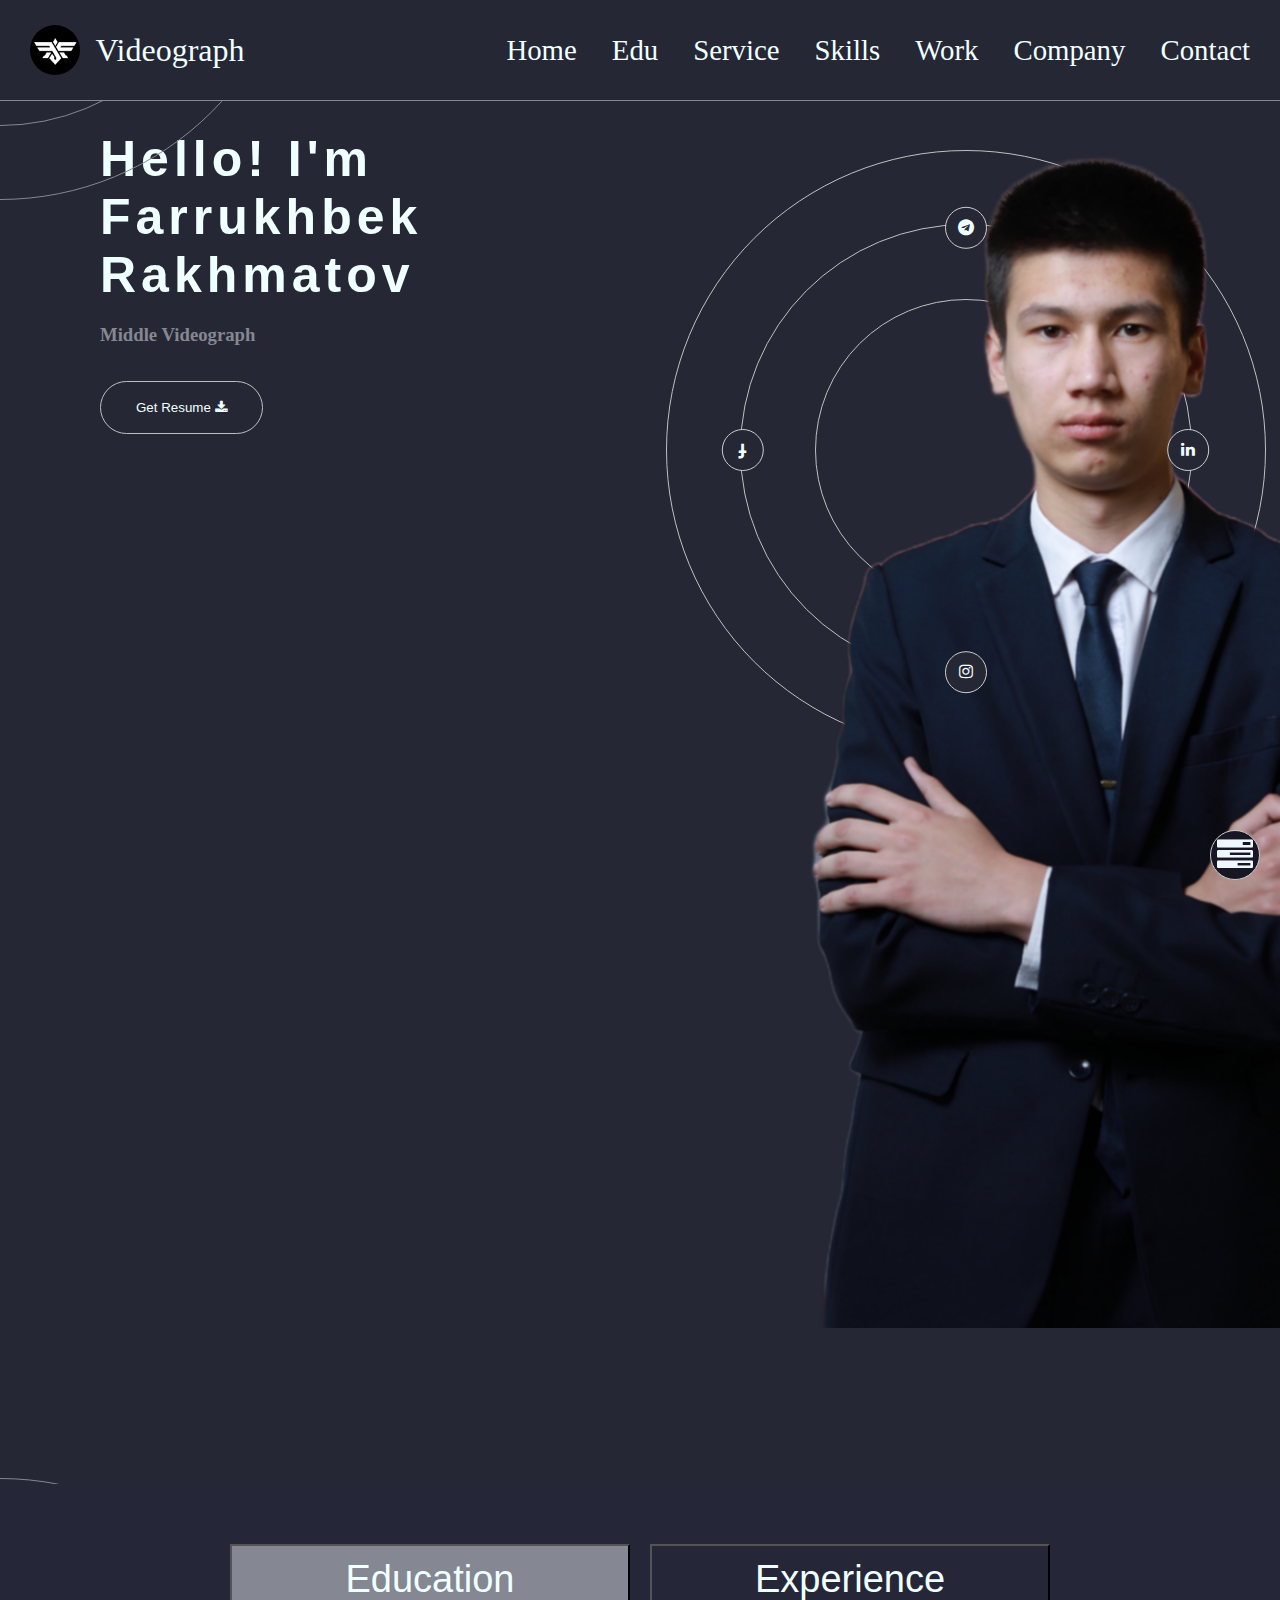
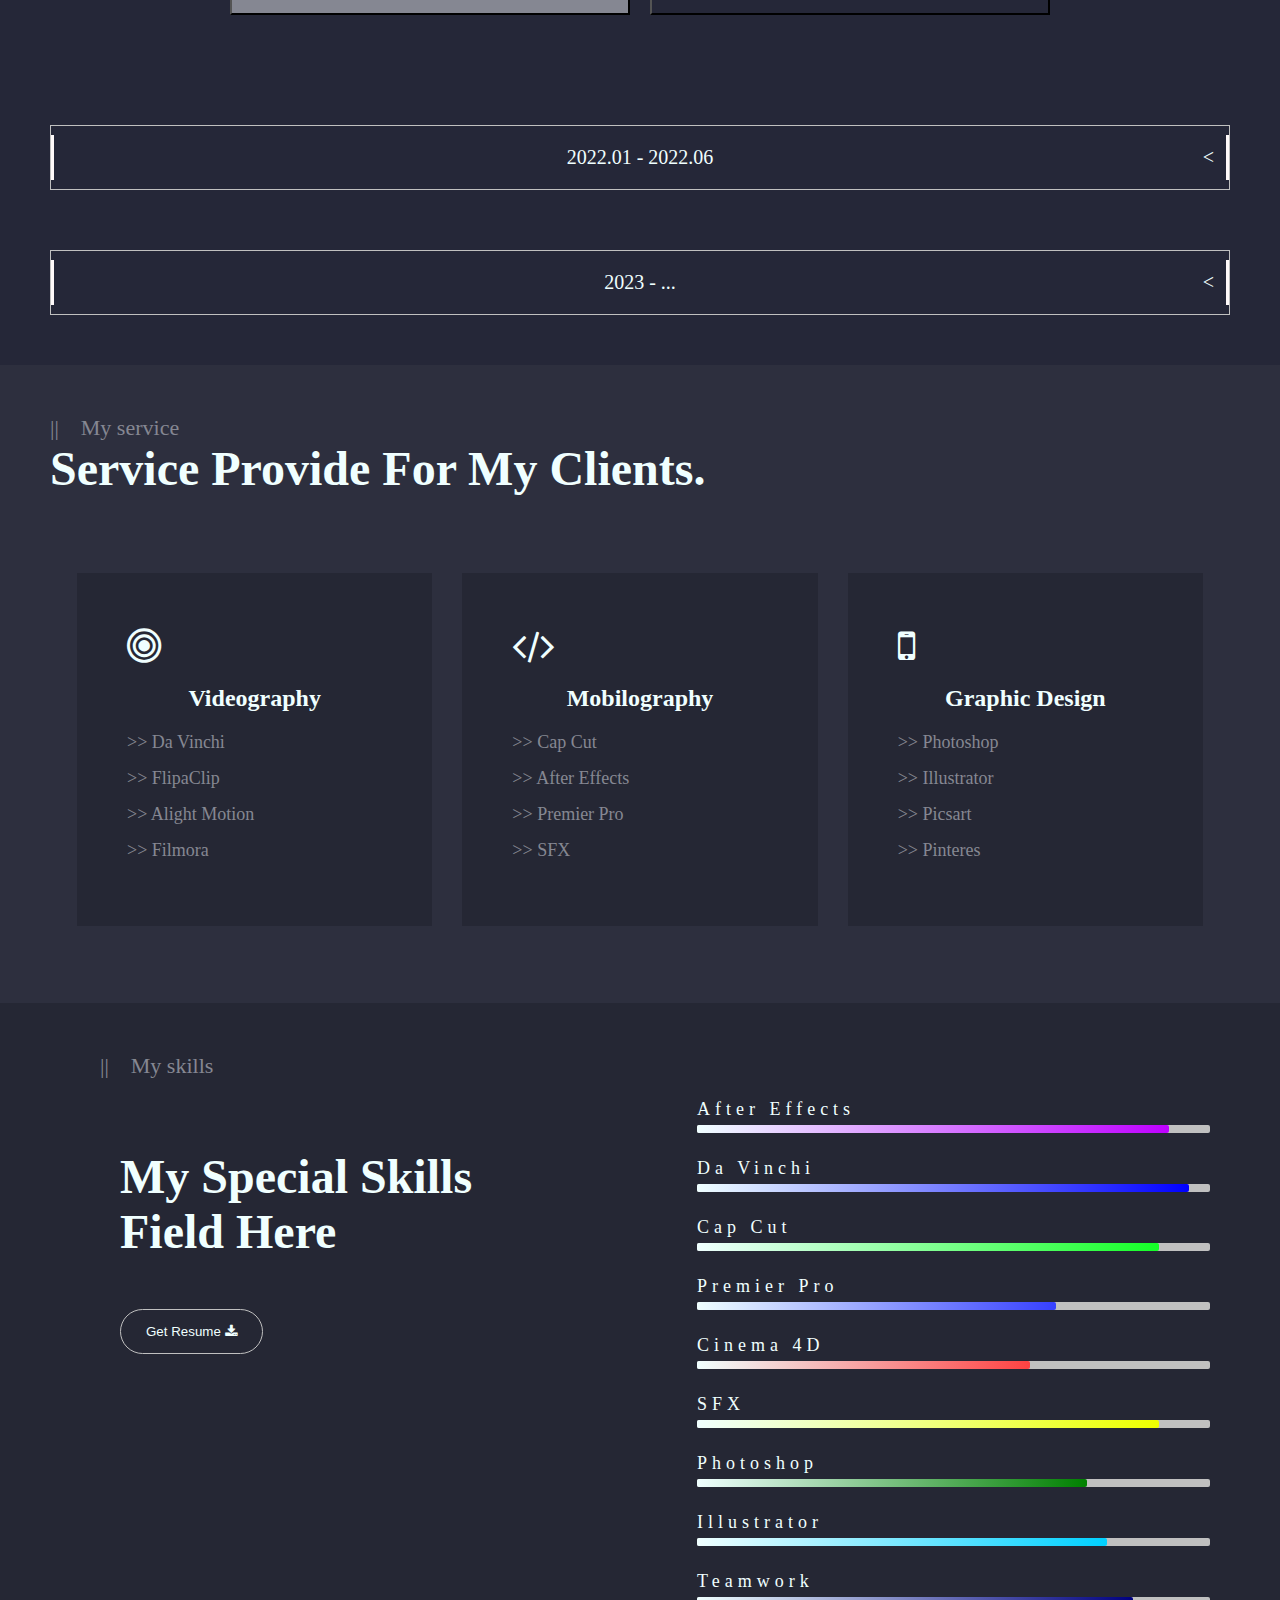
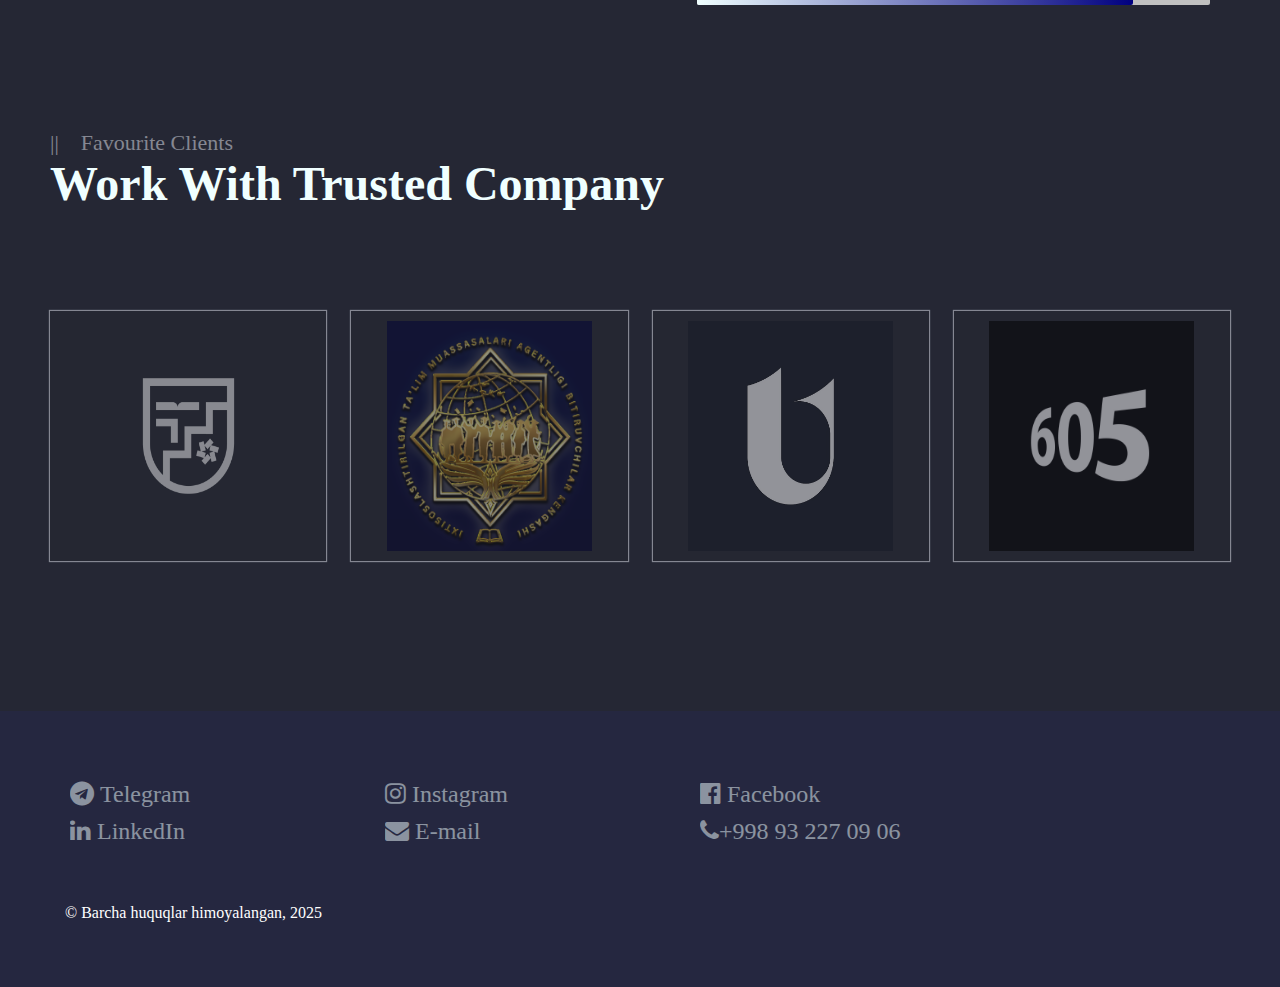
<file: index.html>
<!DOCTYPE html>
<html lang="en">
<head>
    <meta charset="UTF-8">
    <meta http-equiv="X-UA-Compatible" content="IE=edge">
    <meta name="viewport" content="width=device-width, initial-scale=1.0">
    <link rel="stylesheet" href="./css/style.css">
    <link rel="stylesheet" href="https://cdnjs.cloudflare.com/ajax/libs/font-awesome/4.7.0/css/font-awesome.min.css">
    <title>My portfolio</title>
</head>
<body>
    <div class="container">
        <!-- Bosh qismi HEADER start -->
        <div class="header">
            <header>
                <nav class="navbar">
                    <a href="#" class="brand text-decoration-none">
                        <!-- LOGOTIP UCHUN -->
                        <img src="./img/logo0.jpg" class="img-fluid" alt="logoType">&nbsp;
                        <!-- Navbar Logo Name -->
                        Videograph
                    </a>
                    <div class="menuBar">
                        <i class="fa fa-navicon icon"></i>
                    </div>
                    <div class="navigation">
                        <a href="#home" class="text-decoration-none">Home</a>
                        <a href="#edu" class="text-decoration-none">Edu</a>
                        <a href="#service" class="text-decoration-none">Service</a>
                        <a href="#skills" class="text-decoration-none">Skills</a>
                        <a href="#work" class="text-decoration-none">Work</a>
                        <a href="#company" class="text-decoration-none">Company</a>
                        <a href="./contact/contact.html" class="text-decoration-none">Contact</a>
                    </div>
                </nav>
            </header>
        </div>
        <!-- Bosh qismi HEADER finish -->
        <!-- Asosiy qism: Bosh qismi start -->
        <div class="section">
            <div class="circle top"></div>
            
            <section class="home" id="home">
                <div class="grid-container">
                    <div class="content">
                        <h1>Hello! I'm <br> Farrukhbek Rakhmatov</h1>
                        <h3>Middle Videograph</h3>
                        <!-- href dagi panjarani o'rniga resume manzili kiritiladi -->
                        <button><a href="#">Get Resume <i class="fa fa-download"></i></a></button>

                    </div>
                    <!-- Carusel -->
                    <div class="portret">
                        <!-- <img src="./img/portrait-hero.webp" alt="1255"> -->
                        <img src="./img/hero.png" alt="1255">
                        <div class="icons">
                            <div class="iconLink" style="--i:0"><a href="#"><i class="fa fa-facebook"></i></a></div>
                            <div class="iconLink" style="--i:1"><a href="#"><i class="fa fa-linkedin"></i></a></div>
                            <div class="iconLink" style="--i:2"><a href="#"><i class="fa fa-telegram"></i></a></div>
                            <div class="iconLink" style="--i:3"><a href="#"><i class="fa fa-instagram"></i></a></div>
                        </div>
                    </div>
                    <!-- !!! -->
                </div>
                <div class="circle bottom"></div>
                <!-- Navigation right bottom -->
                <ul class="config">
                    <div class="toggle"><i class="fa fa-tasks" style="font-size: 36px;"></i></div>
                    <li style="--i:0"><a href="./contact/contact.html"><i class="fa fa-paper-plane-o" id="contact"></i></a></li>
                    <li style="--i:1"><i class="fa fa-linkedin" id="in"></i></li>
                    <li style="--i:2"><i class="fa fa-facebook" id="f"></i></li>
                    <li style="--i:3"><i class="fa fa-telegram" id="tg"></i></li>
                </ul>
                <!-- !!! -->
            </section>


            <section class="education" id="edu">
                <div class="btn-container">
                    <button class="btnBox" id="education">Education</button>
                    <button class="btnBox" id="experience">Experience</button>
                </div>
                <div class="resume-container">
                    <div class="resume-box">
                        <ul class="resume edu">
                            <li class="resume-tab-list-single-item">
                                <div class="content">
                                    <div class="left">
                                        <span id="oneSpan">2022.01 - 2022.06 <span id="orient"><</span></span>
                                    </div>
                                    <div class="right">
                                        <h3>Course Video and Mobilograph</h3>
                                        <span>Tashkent</span>
                                        <p>Lorem Ipsum is simply dummy text of the printing and typesetting industry. Lorem Ipsum has been indus dard dummy text ever since the 1500 when an uniknown prnter took galley of type and scrambled make specimen book has not only five centuries the into electronic.</p>
                                    </div>
                                </div>
                            </li>
                            <li class="resume-tab-list-single-item">
                                <div class="content">
                                    <div class="left">
                                        <span id="oneSpan">2023 - ... <span id="orient"><</span></span>
                                    </div>
                                    <div class="right">
                                        <h3>Bachelor of Computer Enginer</h3>
                                        <span>Tashkent of University Information Technologies</span>
                                        <p>Lorem Ipsum is simply dummy text of the printing and typesetting industry. Lorem Ipsum has been indus dard dummy text ever since the 1500 when an uniknown prnter took galley of type and scrambled make specimen book has not only five centuries the into electronic.</p>
                                    </div>
                                </div>
                            </li>
                        </ul>
                        <ul class="resume exp">
                            <li class="resume-tab-list-single-item">
                                <div class="content">
                                    <div class="left">
                                        <span id="oneSpan">2022 - 2023 <span id="orient"><</span></span>
                                    </div>
                                    <div class="right">
                                        <h3>Mobilograph</h3>
                                        <span>Mobilograph</span>
                                        <p>Lorem Ipsum is simply dummy text of the printing and typesetting industry. Lorem Ipsum has been indus dard dummy text ever since the 1500 when an uniknown prnter took galley of type and scrambled make specimen book has not only five centuries the into electronic.</p>
                                    </div>
                                </div>
                            </li>
                            <li class="resume-tab-list-single-item">
                                <div class="content">
                                    <div class="left">
                                        <span id="oneSpan">2023 - 2024 <span id="orient"><</span></span>
                                    </div>
                                    <div class="right">
                                        <h3>Vifeograph</h3>
                                        <span>Video editing</span>
                                        <p>Lorem Ipsum is simply dummy text of the printing and typesetting industry. Lorem Ipsum has been indus dard dummy text ever since the 1500 when an uniknown prnter took galley of type and scrambled make specimen book has not only five centuries the into electronic.</p>
                                    </div>
                                </div>
                            </li>
                        </ul>
                    </div>
                </div>
            </section>


            <section class="service" id="service">
                <span class="title-section">|| &nbsp;&nbsp; My service</span>
                <h2 class="area-title">Service Provide For My Clients.</h2>

                <div class="card-container">
                    <div class="card-items">
                        <div class="card order-1">
                            <div class="card-icon">
                                <i class="fa fa-bullseye"></i>
                            </div>
                            <!-- Yo'nalish nomi -->
                            <div class="card-title">
                                <h1 class="title">Videography</h1>
                            </div>
                            <!-- Yo'nalish bo'yicha bilimlar -->
                            <div class="card-heading">
                                <p style="--a:0">>> Da Vinchi</p>
                                <p style="--a:1">>> FlipaClip</p>
                                <p style="--a:2">>> Alight Motion</p>
                                <p style="--a:2">>> Filmora</p>
                            </div>
                        </div>

                        <div class="card order-2">
                            <div class="card-icon">
                                <i class="fa fa-code"></i>
                            </div>
                            <!-- Yo'nalish nomi -->
                            <div class="card-title">
                                <h1 class="title">Mobilography</h1>
                            </div>
                            <!-- Yo'nalish bo'yicha bilimlar -->
                            <div class="card-heading">
                                <p style="--a:0">>> Cap Cut</p>
                                <p style="--a:1">>> After Effects</p>
                                <p style="--a:2">>> Premier Pro</p>
                                <p style="--a:4">>> SFX </p>
                            </div>
                        </div>

                        <div class="card order-3">
                            <div class="card-icon">
                                <i class="fa fa-mobile-phone"></i>
                            </div>
                            <!-- Yo'nalish nomi -->
                            <div class="card-title">
                                <h1 class="title">Graphic Design</h1>
                            </div>
                            <!-- Yo'nalish bo'yicha bilimlar -->
                            <div class="card-heading">
                                <p style="--a:0">>> Photoshop</p>
                                <p style="--a:0">>> Illustrator</p>
                                <p style="--a:0">>> Picsart</p>
                                <p style="--a:1">>> Pinteres</p>
                            </div>
                        </div>
                    </div>
                </div>
            </section>


            <section class="skills" id="skills">
                <span class="title-section">|| &nbsp;&nbsp; My skills</span>
                <div class="skills-container-box">
                    <div class="column content">
                        <h2 class="area-title content-title">My Special Skills Field Here</h2>
                        <!-- resume -->
                        <button><a href="#">Get Resume <i class="fa fa-download"></i></a></button>
                    </div>
                    <div class="column skills-box">
                        <div class="bar">
                            <div class="info">
                                <span>After Effects</span>
                            </div>
                            <div class="line ae"></div>
                        </div>
                        <div class="bar">
                            <div class="info">
                                <span>Da Vinchi</span>
                            </div>
                            <div class="line dv"></div>
                        </div>
                        <div class="bar">
                            <div class="info">
                                <span>Cap Cut</span>
                            </div>
                            <div class="line cpc"></div>
                        </div>
                        <div class="bar">
                            <div class="info">
                                <span>Premier Pro</span>
                            </div>
                            <div class="line ppro"></div>
                        </div>
                        <div class="bar">
                            <div class="info">
                                <span>Cinema 4D</span>
                            </div>
                            <div class="line c4d"></div>
                        </div>
                        <div class="bar">
                            <div class="info">
                                <span>SFX</span>
                            </div>
                            <div class="line sfx"></div>
                        </div>                        
                        <div class="bar">
                            <div class="info">
                                <span>Photoshop</span>
                            </div>
                            <div class="line ph"></div>
                        </div>
                        <div class="bar">
                            <div class="info">
                                <span>Illustrator</span>
                            </div>
                            <div class="line ai"></div>
                        </div>
                        <div class="bar">
                            <div class="info">
                                <span>Teamwork</span>
                            </div>
                            <div class="line teamwork"></div>
                        </div>
                    </div>
                </div>
            </section>

            
            <section class="favourite" id="company">
                <span class="title-section">|| &nbsp;&nbsp; Favourite Clients</span>
                <h2 class="area-title content-title">Work With Trusted Company</h2>
                <div class="company-container">
                    <div class="company-box"><img src="./img/1.png" alt="4"></div>
                    <div class="company-box"><img src="./img/2.png" alt="2"></div>
                    <div class="company-box"><img src="./img/3.jpg" alt="1"></div>
                    <div class="company-box"><img src="./img/4.jpg" alt="5"></div>
                </div>
            </section>

        </div>
        <!-- Asosiy qism end -->
        <!-- Pastki qism start -->
        <div class="footer">
            <div class="footer-container-box">
                <div class="grid-box">
                    <!-- saytning eng pastki footer qismdagi ma'lumotlar -->
                    <div class="col"><a href="https://t.me/farruu_a"><i class="fa fa-telegram"> Telegram</i></a></div>
                    <div class="col"><a href="https://instagram.com/farruu_a"><i class="fa fa-instagram"> Instagram</i></a></div>
                    <div class="col"><a href="https://facebook.com/farruua"><i class="fa fa-facebook-official"> Facebook</i></a></div>
                    <div class="col"><a href="https://linkedin.com/byfarrukhbek"><i class="fa fa-linkedin"> LinkedIn</i></a></div>
                    <div class="col"><a href="mailto:farruxr548@gmail.com"><i class="fa fa-envelope"> E-mail</i></a></div>
                    <div class="col"><a href="#"><i class="fa fa-phone">+998 93 227 09 06</i></a></div>
                </div>
                <br><br><br>
                <p id="p">&copy; Barcha huquqlar himoyalangan, 2025</p>
                <!-- Qo'shimcha content uchun -->
            </div>
        </div>
        <!-- Pastki qism end -->
    </div>

    <script src="./js/script.js"></script>
</body>
</html>
</file>
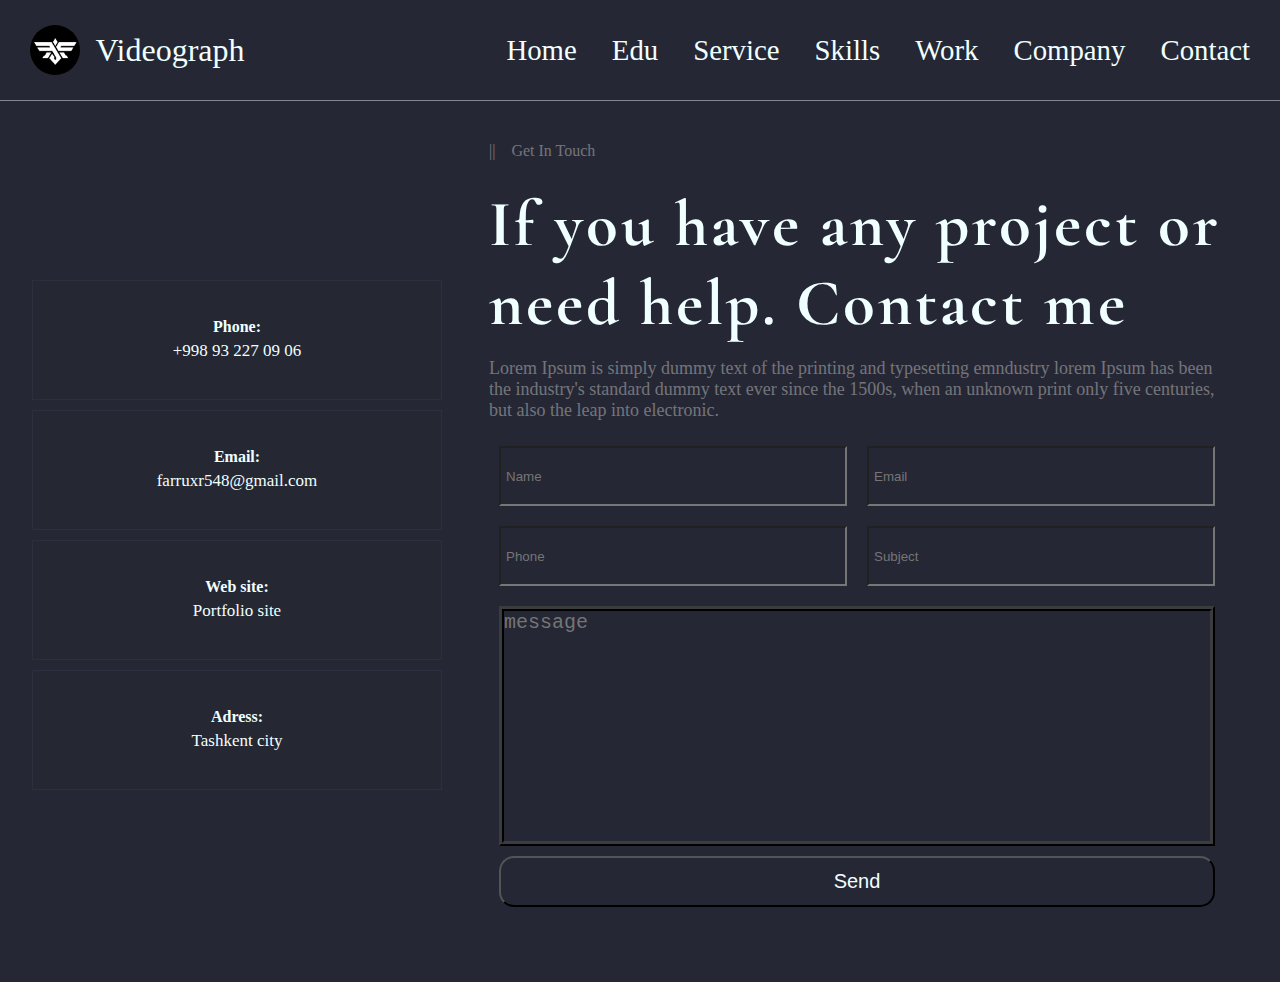
<file: contact/contact.html>
<!DOCTYPE html>
<html lang="en">
<head>
    <meta charset="UTF-8">
    <meta http-equiv="X-UA-Compatible" content="IE=edge">
    <meta name="viewport" content="width=device-width, initial-scale=1.0">
    <link rel="stylesheet" href="/css/style.css">
    <title>Contact Me</title>
</head>
<body>
    <div class="header">
        <header>
            <nav class="navbar">
                <a href="#" class="brand text-decoration-none">
                    <!-- LOGOTIP UCHUN -->
                    <img src="/img/logo0.jpg" class="img-fluid" alt="logoType">&nbsp;
                    Videograph
                </a>
                <div class="menuBar">
                    <i class="fa fa-navicon icon"></i>
                </div>
                <div class="navigation">
                    <a href="/index.html" class="text-decoration-none">Home</a>
                    <a href="/index.html" class="text-decoration-none">Edu</a>
                    <a href="/index.html" class="text-decoration-none">Service</a>
                    <a href="/index.html" class="text-decoration-none">Skills</a>
                    <a href="/index.html" class="text-decoration-none">Work</a>
                    <a href="/index.html" class="text-decoration-none">Company</a>
                    <a href="./contact/contact.html" class="text-decoration-none">Contact</a>
                </div>
            </nav>
        </header>
    </div>
    <!-- Yordamchi element -->
    <h1 class="contact-title">Contact Me</h1>
    <!-- --- -->
    <div class="contact-container">
        <div class="follow-box">
            <div class="boxes">
                <h4>Phone:</h4>
                <span>+998 93 227 09 06</span> 
            </div>
            <div class="boxes">
                <h4>Email:</h4>
                <span>farruxr548@gmail.com</span>
            </div>
            <div class="boxes">
                <h4>Web site:</h4>
                <span><a href="#">Portfolio site</a></span>
            </div>
            <div class="boxes">
                <h4>Adress:</h4>
                <span>Tashkent city</span>
            </div>
        </div>
        <form action="https://formsubmit.co/el/confirm/126be6131398f5c43e6c99ca894487aa" method="POST" class="contact-box">
            <span>|| &nbsp;&nbsp; Get In Touch</span>
            <div class="text-box">
                <h2>If you have any project or need help. Contact me</h2>
                <p>Lorem Ipsum is simply dummy text of the printing and typesetting emndustry lorem Ipsum has been the industry's standard dummy text ever since the 1500s, when an unknown print only five centuries, but also the leap into electronic.</p>
            </div>
            <div class="input-box">
                <div class="fluid border"><input  autocomplete="off" type="text" name="name" id="name" placeholder="Name">
                </div>
                <div class="fluid border"><input  autocomplete="off" type="email" name="email" id="email" placeholder="Email"></div>
                <div class="fluid border"><input  autocomplete="off" type="tel" name="phone" id="phone" placeholder="Phone"></div>
                <div class="fluid border"><input  autocomplete="off" type="text" name="subject" id="subject" placeholder="Subject"></div>
            </div>
            <div class="comment-box-with-button">
                <div class="fluid">
                    <textarea  autocomplete="off" class=" border" name="msg" id="msg" cols="30" rows="10" placeholder="message"></textarea>
                    <button type="submit" id="sending">Send</button>
                </div>
            </div>
        </form>
    </div>
    <script src="/js/script.js"></script>
</body>
</html>
</file>
<file: css/style.css>
@import url('https://fonts.googleapis.com/css2?family=Cormorant+Garamond:wght@600&family=Poppins:wght@400;500;600;700&display=swap');
* {
    margin: 0;
    padding: 0;
    box-sizing: border-box;
    scroll-behavior: smooth;
}
body {
    position: relative;
}
.container{

    position: relative;
}
.header header {
    width: 100%;
    position: relative;
}
.header nav {
    width: 100%;
    display: flex;
    align-items: center;
    justify-content: space-between;
    position: fixed;
    top: 0;
    z-index: 2555;
    padding: 25px;
    background-color: #252734;
    border-bottom: 1px solid #858792;
}
nav .brand {
    text-decoration: none;
    color: azure;
    display: flex;
    align-items: center;
    position: relative;
}
.brand img {
    position: relative;
    border-radius: 50%;
}
nav .navigation {
    display: flex;
    align-items: center;
    justify-content: center;
    position: relative;
}
nav .navigation a {
    text-decoration: none;
    color: azure;
}
nav .menuBar {
    cursor: pointer;
}

.section {
    position: relative;
    width: 100%;
}
.circle {
    width: 600px;
    height: 600px;
    position: absolute;
    z-index: 5;
    border-radius: 50%;
    border: 0.2px solid #858792;
    display: flex;
    align-items: center;
    justify-content: center;
}
.circle::after {
    content: "";
    position: absolute;
    width: 450px;
    height: 450px;
    border-radius: 50%;
    border: 0.2px solid #858792;
}
.circle::before {
    content: "";
    position: absolute;
    width: 300px;
    height: 300px;
    border-radius: 50%;
    border: 0.2px solid #858792;
}
.top {
    z-index: 59;
    top: -400px;
    left: -300px;
}
.bottom {
    bottom: -40%;
    left: -300px;
}
.home {
    width: 100%;
    position: relative;
    overflow: hidden;
}
.home .grid-container {
    /* height: 800px; */
    width: 100%;
    display: grid;
    
}
.home .grid-container div {
    padding: 20px;
    background: #252734;
}
.home .grid-container .content h1{
    font-family: sans-serif;
    width: 100%;
    color: azure;
    z-index: 100000;
}
.home .grid-container .content h3 {
    color: #858792;
}
.grid-container .content button {
    border: 1px solid silver;
    background: transparent;
    cursor: pointer;
    border-radius: 42.5px;
    font-weight: 400;
    color: azure;
}
.grid-container .content button a {
    text-decoration: none;
    color: azure;
}

.grid-container .portret {
    position: relative;
}
.grid-container .portret img {
    position: relative;
    z-index: 2;
}
.grid-container .portret .icons {
    position: absolute;
    
    background: transparent;
}




.config {
    position: fixed;
    bottom: -55px;
    right: -55px;
    width: 200px;
    height: 200px;
    display: flex;
    align-items: center;
    justify-content: center;
    z-index: 50005;
}
.config li {
    position: absolute;
    left: 0;
    list-style: none;
    transition: 0.5s;
    transform-origin: 100px;
    transform: rotate(calc(-135deg / 4 * var(--i))) translateX(90px);
    /* transform: rotate(0deg) translateX(90px); */
}
.config li i {
    transform: rotate(
        calc(
            -35deg * var(--i)
        )
    );
}

.config.active li {
    transform: rotate(calc(135deg / 4 * var(--i))) translateX(0);
    padding: 10px 10px 10px 10px;
    /* border: 1px solid silver; */
    color: silver;
    border-radius: 50%;
    cursor: pointer;
    background: #252734;
}
.config .toggle {
    position: absolute;
    width: 50px;
    height: 50px;
    background: rgb(22, 22, 37);
    color: aliceblue;
    border-radius: 50%;
    border: 1px solid #ccc;
    display: flex;
    justify-content: center;
    align-items: center;
    cursor: pointer;
    z-index: 10000;
    font-size: 1.5em;
    transition: transform 1.25s;
}
.config.active .toggle {
    transform: rotate(180deg);
}
#contact{
    text-decoration: none;
    color: white;
}
.config li:hover {
    color: silver;
    border: 0.5px ridge silver;
}





.education {
    position: relative;
    width: 100%;
    background: #252738;
}
.education .btn-container 
{
    padding-top: 50px;
    padding-left: 20px;
    padding-right: 20px;
    padding-bottom: 50px;
    width: 100%;
    position: relative;
    display: flex;
    align-items: center;
    justify-content: center;
}
.education .btn-container .btnBox {
    background: transparent;
    color: azure;
    cursor: pointer;
}
.education .resume-container {
    position: relative;
    width: 100%;
}
.education .resume-container .resume-box {
    position: relative;
    width: 100%;
}
.education  .resume-container .resume-box .resume {
    width: 100%;
    padding: 20px;
    flex-direction: column;
    list-style: none;
}
.education  .resume-container .resume-box .resume .resume-tab-list-single-item {
    position: relative;
}
.resume-container .resume-box .resume .resume-tab-list-single-item .content {
    display: flex;
}
.resume-container .resume-box .resume .resume-tab-list-single-item .content div {
    display: flex;
    padding: 10px;
}
.resume-container .resume-box .resume .resume-tab-list-single-item .content .left span {
    z-index: 55;
    color: azure;
    font-size: 20px;
    font-weight: 500;
}
.resume-container .resume-box .resume .resume-tab-list-single-item .content .left span #orient {
    position: absolute;
    right: 15px;
    color: azure;
    font-size: 20px;
    font-weight: 500;
}
.resume-container .resume-box .resume .resume-tab-list-single-item .content .left {
    align-items: center;
    cursor: pointer;
    border: 1px solid silver;
    display: flex;
    justify-content: center;
    position: relative;
    overflow: hidden;
    z-index: 99;
    padding: 20px;
}
.resume-container .resume-box .resume .resume-tab-list-single-item .content .left::after {
    content: "";
    position: absolute;
    inset: 3px;
    background: #252738;
    z-index: 5;
}
.resume-container .resume-box .resume .resume-tab-list-single-item .content .left::before {
    position: absolute;
    content: "";
    width: 1800px;
    height: 70%;
    background: snow;
    animation: animate 5s linear infinite;
    z-index: 4;
}
@keyframes animate {
    0% {
        transform: rotate(0deg);
    }
    100%{
        transform: rotate(360deg);
    }
}
.resume .left:active ~ .right {
    display: flex;
}
.resume-container .resume-box .resume .resume-tab-list-single-item .content .right {
    align-items: flex-start;
    justify-content: flex-start;
    flex-direction: column;
    transition: 1.5s;
}

.resume-container .resume-box .resume .resume-tab-list-single-item .content .right h3 {
    font-size: 30px;
    color: azure;
}
.resume-container .resume-box .resume .resume-tab-list-single-item .content .right span {
    font-size: 17px;
    color: silver;
    opacity: 0.5;
}
.resume-container .resume-box .resume .resume-tab-list-single-item .content .right p {
    font-size: 20px;
    color: silver;
    opacity: 0.5;
}
#education {
    background-color: #858792;
}
.edu {
    display: flex;
}
.exp {
    display: none;
}



.section .service {
    width: 100%;
    /* height: 700px; */
    background: #2d2f3e;
    position: relative;
    padding: 50px;
}
.service span.title-section {
    width: 100%;
    font-size: 22px;
    color: #858792;
}
.service h2.area-title {
    font-size: 48px;
    font-weight: 900;
    color: azure;
    font-family: serif;
    margin-bottom: 50px;
}

.card-container {
    width: 100%;
    position: relative;
    padding: 12px;
}
.card-items {
    width: 100%;
    position: relative;
    display: flex;
    overflow: hidden;
    align-items: center;
    justify-content: center;
    flex-direction: row;
}
.card-container .card-items .card {
    padding: 50px;
    background: #252734;
    margin: 15px;
    transition: 0.9s;
}
.card-container .card-items .card:hover {
    background: #252740;
}
.card-container .card-items .card .card-icon {
    font-size: 40px;
    color: azure;
    margin-bottom: 15px;
}
.card-items .card .card-title h1 {
    width: 100%;
    text-align: center;
    font-size: 24px;
    color: azure;
    margin-bottom: 20px;
}
.card-container .card-items .card .card-heading p {
    margin-bottom: 15px;
    color: #858792;
    font-size: 18px;
    opacity: 1;
    transition: calc(0.5s * var(--a));
}
.card-indicator {
    width: 100%;
    display: flex;
    align-items: center;
    justify-content: center;
    padding: 12px 15px;
}
.card-indicator .indicator {
    width: 15px;
    height: 15px;
    margin: 15px;
    border-radius: 50%;
    background: rgba(240, 255, 255, 0.404);
}








.skills {
    position: relative;
    background: #252734;
    width: 100%;
    padding: 50px;
}
.content-title {
    margin-bottom: 80px;
}

.skills-container-box {
    width: 100%;
    position: relative;
    display: flex;
    padding: 20px;
    justify-content: space-between;
    
}
.skills-container-box .column {
    width: 45%;
    position: relative;
}
.skills-container-box .content button {
    border: 1px solid silver;
    background: transparent;
    cursor: pointer;
    border-radius: 42.5px;
    font-weight: 400;
    color: azure;
}
.skills-container-box .content button a {
    text-decoration: none;
    color: azure;
}
.skills-container-box .content {
    padding: 50px;
}
.skills span.title-section {
    width: 100%;
    font-size: 22px;
    color: #858792;
    margin-left: 50px;
}
.skills h2.area-title {
    font-size: 48px;
    font-weight: 900;
    color: azure;
    font-family: serif;
    margin-bottom: 50px;
}

.skills .skills-box .bar {
    margin-bottom: 25px;
    /* padding: 15px; */
    /* background: rgba(255,255,255,.2); */
  }
.skills .skills-box .bar .info {
    display: flex;
    align-items: center;
    justify-content: space-between;
    margin-bottom: 5px;
}
.skills .skills-box .bar .info span {
    color: azure;
    font-weight: 500;
    letter-spacing: 5px;
    font-size: 18px;
}
.skills .skills-box .bar .line {
    position: relative;
    width: 100%;
    height: 8px;
    background: silver;
    border-radius: 2px;
    
}
.skills .skills-box .bar .line::before {
    content: "";
    position: absolute;
    height: 100%;
    top: 0;
    left: 0;
    border-radius: 2px;
}
.skills .skills-box .bar .ae::before {
    position: absolute;
    width: 92%;
    background: linear-gradient(to left, rgb(191, 0, 255), azure);
    transition: 0.8s;
    
}
.skills .skills-box .bar .dv::before {
    position: absolute;
    width: 96%;
    background: linear-gradient(to left, blue, azure);
    transition: 0.8s;
}
.skills .skills-box .bar .cpc::before {
    position: absolute;
    width: 90%;
    background: linear-gradient(to left, rgb(20, 255, 39), azure);
    transition: 0.8s;
    
}
.skills .skills-box .bar .ppro::before {
    position: absolute;
    width: 70%;
    background: linear-gradient(to left, rgb(54, 64, 255), azure);
    transition: 0.8s;
    
}
.skills .skills-box .bar .c4d::before {
    position: absolute;
    width: 65%;
    background: linear-gradient(to left, rgb(255, 66, 66), azure);
    transition: 0.8s;
    
}
.skills .skills-box .bar .sfx::before {
    position: absolute;
    width: 90%;
    background: linear-gradient(to left, rgb(238, 255, 0), azure);
    transition: 0.8s;
    
}
.skills .skills-box .bar .ai::before {
    position: absolute;
    width: 80%;
    background: linear-gradient(to left, rgb(0, 208, 255), azure);
    transition: 0.8s;
    
}
.skills .skills-box .bar .ph::before {
    position: absolute;
    width: 76%;
    background: linear-gradient(to left, green, azure);
    transition: 0.8s;
    
}
.skills .skills-box .bar .teamwork::before {
    position: absolute;
    width: 85%;
    background: linear-gradient(to left, navy, azure);
    transition: 0.8s;
    
}










.favourite {
    width: 100%;
    position: relative;
    background: #252734;
    /* height: 700px; */
    padding-top: 30px;
    padding-bottom: 100px;
}
.favourite span.title-section {
    width: 100%;
    font-size: 22px;
    color: #858792;
    margin-left: 50px;
}
.favourite h2.area-title {
    font-size: 48px;
    font-weight: 900;
    color: azure;
    font-family: serif;
    margin-bottom: 50px;
    margin-left: 50px;
}
.favourite .company-container {
    width: 100%;
    position: relative;
    display: grid;
    gap: 25px;
    padding: 50px;
}
.favourite .company-container .company-box {
    /* width: 20%; */
    height: 250px;
    position: relative;
    background: #252732;
    display: flex;
    align-items: center;
    justify-content: center;
    /* border: 0.2px solid #858792; */
    box-shadow:  0 0 1px 1px #858792;
    padding: 10px;
}
.favourite .company-container .company-box img {
    position: relative;
    width: 80%;
    height: 100%;
    opacity: 0.5;
}









.footer {
    position: relative;
    width: 100%;
    padding: 50px;
    background: #252740;
}
.footer .footer-container-box {
    width: 100%;
    padding: 15px;
    position: relative;
}
.footer #p {
    color: white;
}
.footer .footer-container-box .grid-box .col {
    margin: 5px;
}
.footer .footer-container-box .grid-box .col a {
    text-decoration: none;
    color: azure;
    opacity: 0.5;
    font-family: serif;
    font-style: normal;
}
.footer .footer-container-box .content-box p {
    color: azure;
    font-family: sans-serif;
}











/* Contact sahifa style qismi */

.contact-title {
    background: #252734;
    padding: 25px 20px;
    text-align: center;
    font-size: 32px;
    font-weight: 700;
    letter-spacing: 8px;
    font-family: cursive;
    color: azure;
}
.contact-container {
    width: 100%;
    padding: 20px;
    background: #252734;
    display: flex;
    flex-wrap: wrap;
    position: relative;
}
.contact-container .follow-box {
    width: 35%;
    padding: 12px;
    position: relative;
    display: flex;
    align-items: center;
    justify-content: center;
    flex-direction: column;
    gap: 10px;
}
.contact-container .follow-box .boxes {
    background: #252732;
    border: 0.5px solid #2d2f3e;
    width: 100%;
    height: 120px;
    position: relative;
    display: flex;
    align-items:center;
    flex-direction: column;
    /* align-content: space-around; */
    justify-content: center;
}
.contact-container .follow-box .boxes:hover {
    background: #252738;
}
.contact-container .follow-box .boxes h4 {
    margin-bottom: 5px;
    color: azure;
}
.contact-container .follow-box .boxes span a {
    color: azure;
    text-decoration: none;
    font-size: 17px;
}
.contact-container .follow-box .boxes span {
    color: azure;
    text-decoration: none;
    font-size: 17px;
}
.contact-container .contact-box {
    width: 65%;
    display: flex;
    flex-direction: column;
    padding: 35px;
}
.contact-container .contact-box span {
    color: silver;
    opacity: 0.5;
    margin-bottom: 25px;
}
.contact-container .contact-box h2 {
    font-size: 65px;
    color: azure;
    letter-spacing: 3px;
    font-family: "Cormorant Garamond",serif;
    margin-bottom: 15px;
}
.contact-container .contact-box p {
    color: silver;
    opacity: 0.5;
    font-size: 18px;
    margin-bottom: 15px;
}
.contact-container .input-box {
    position: relative;
    display: grid;
}
.contact-container .input-box .fluid {
    width: 100%;
    height: 100%;
    padding: 10px;
    position: relative;
}
.contact-container .input-box .fluid input {
    width: 100%;
    transition: 0.6s ease;
    height: 100%;
    position: relative;
    padding: 5px;
    background: transparent;
    outline: none;
    cursor: pointer;
    color: azure;
}
.contact-container .input-box .fluid input:hover {
    border: 2px outset silver;
}
.contact-container .comment-box-with-button {
    width: 100%;position: relative;padding: 10px;

}
.contact-container .comment-box-with-button .fluid {
    width: 100%;
    position: relative;
    display: flex;
    align-items: center;
    justify-content: center;
    flex-direction: column;
}
.contact-container .comment-box-with-button .fluid textarea {
    width: 100%;
    margin-bottom: 10px;
    background: transparent;
    color: azure;
    outline: none;
    resize: none;
    transition: 0.6s ease;
    cursor: pointer;
    font-size: 20px;
    border: 5px ridge rgb(59, 60, 62);
}
.contact-container .comment-box-with-button .fluid textarea:hover {
    border: 5px outset silver;
}
.contact-container .comment-box-with-button .fluid button {
    width: 100%;
    margin-bottom: 10px;
    background: transparent;
    color: azure;
    outline: none;
    resize: none;
    cursor: pointer;
    font-size: 20px;
    padding: 12px 15px;
    border-radius: 15px;
    transition: 0.6s ease;
}
.contact-container .comment-box-with-button .fluid button:hover {
    border: 5px outset silver;
}
/* Contact sahifa style qismi */
















@media (min-width:1024px){
    nav {
        padding-top: 12px;
        padding-bottom: 12px;
    }
    nav .brand {
        font-size: 2em;
        margin-left: 5px;
    }
    .brand img {
        width: 50px;
        height: 50px;
    }
    nav .navigation {
        gap: 35px;
        margin-right: 5px;
    }
    nav .navigation a{
        font-size: 1.8em;
    }
    nav i{
        color: transparent;
    }

    .card-container .card-items .card {
        width: 33%;
    }
    .home .grid-container {
        grid-template-columns: 40% 60%;
        /* height: 900px; */
    }
    .grid-container .portret img {
        
        /* top: 150px; */
        left: -150px;
    }
    
    .grid-container .icons {
        position: absolute;
        left: 20%;
        border: 1px solid silver;
        width: 600px;
        height: 600px;
        display: flex;
        align-items: center;
        justify-content: center;
        border-radius: 50%;
        top: 150px;
        /* top: 50%; */
        /* transform: translate(-50%, -50%); */
        animation: animate 8s linear infinite;
    }
    .grid-container .icons::before {
        content: "";
        position: absolute;
        width: 450px;
        height: 450px;
        border-radius: 50%;
        border: 1px solid silver;
    }
    .grid-container .icons::after {
        content: "";
        position: absolute;
        width: 300px;
        height: 300px;
        border-radius: 50%;
        border: 1px solid silver;
    }
    .icons:hover {
        animation-play-state: paused;
    }
    @keyframes animate {
        0% {
            transform: rotate(0deg);
        }
        100% {
            transform: rotate(360deg);
        }
    }
    .grid-container .icons .iconLink {
        width: 25px;
        height: 25px;
        border-radius: 50%;
        display: flex;
        background: #252734;
        border: 0.1px solid #ccc;
        position: absolute;
        align-items: center;
        justify-content: center;
        z-index: 5;
    }
    .grid-container .icons .iconLink a {
        text-decoration: none;
        color: azure;
    }
    .grid-container .icons .iconLink:nth-child(1){
        top: 50%;
        left: 10%;
        transform: translate(-10%, -50%) rotate(180deg);
    }
    .grid-container .icons .iconLink:nth-child(2){
        top: 50%;
        left: 90%;
        transform: translate(-90%, -50%);
    }
    .grid-container .icons .iconLink:nth-child(3){
        top: 10%;
        left: 50%;
        transform: translate(-50%, -10%);
    }
    .grid-container .icons .iconLink:nth-child(4){
        top: 90%;
        left: 50%;
        transform: translate(-50%, -90%);
    }
    .grid-container .content .ripple span {
        font-size: 24px;
    }
    .grid-container .content .ripple {
        
        gap: 50px;
    }
    .grid-container .content .ripple i{
        width: 90px;
        height: 90px;
        font-size: 22px;
    }.ripple a {
        text-decoration: none;
    }
    .grid-container .content button {
        padding-top: 18px;
        padding-bottom: 18px;
        padding-left: 35px;
        padding-right: 35px;
        margin-bottom: 100px;
    }
    .home .grid-container .content h3 {
        margin-bottom: 35px;
    }
    .home .grid-container .content h1 {
        font-size: 50px;
        letter-spacing: 5px;
        margin-top: 60px;
        margin-bottom: 20px;
    }
    .home .grid-container .content {
        padding-left: 100px;
        padding-top: 70px;
        padding-right: 95px;
    }
    .education .btn-container .btnBox {
        padding: 12px 15px;
        margin: 10px;
        font-size: 38px;
        width: 400px;
    }
    .resume-container .resume-box .resume .resume-tab-list-single-item .content {
        flex-direction: row;
        padding: 30px;
    }
    .resume-container .resume-box .resume .resume-tab-list-single-item .content .right {
        display: none;
        opacity: 0;
    }
    .resume-container .resume-box .resume .resume-tab-list-single-item .content .right.opening {
        
        display: flex;
        animation: animo 1.5s linear forwards;

    }
    @keyframes animo {
        0% {

            opacity: none;
        }
        100% {
            opacity: 1;
        }
    }
    .resume-container .resume-box .resume .resume-tab-list-single-item .content .left {
        width: 100%;
        transition: 2s;
        justify-content: center;
    }
    .resume-container .resume-box .resume .resume-tab-list-single-item .content .right h3 {
        margin-bottom: 20px;
    }
    .resume-container .resume-box .resume .resume-tab-list-single-item .content .right span {
        margin-bottom: 20px;
    }

    .skills-container-box .content button {
        padding-top: 14px;
        padding-bottom: 14px;
        padding-left: 25px;
        padding-right: 25px;
        margin-bottom: 70px;
    }
    
    
    .favourite .company-container {
        grid-template-columns: repeat(4, 1fr);
    }
    
    .footer .footer-container-box .grid-box {
        display: grid;
        grid-template-columns: repeat(3, 315px);
    }
    .footer .footer-container-box .grid-box .col a {
        font-size: 24px;
        font-weight: 500;
    }




    /* Contact rwd */
    .contact-container {
        flex-direction: row;
    }
    .contact-container .input-box {
        grid-template-columns: auto auto;
        grid-template-rows: 80px 80px;
    }
    /* Contact rwd */
}




@media (max-width:1023px){
    nav {
        padding-top: 8px;
        padding-bottom: 8px;
    }
    nav .brand {
        font-size: 1.5em;
        margin-left: 3px;
    }
    .brand img {
        width: 40px;
        height: 40px;
    }
    nav .navigation {
        gap: 8px;
        margin-right: 3px;
    }
    nav .navigation a{
        font-size: 1.25em;
    }
    nav i {
        color: transparent;
    }



    .circle {
        display: none;
    }
    .grid-container h1 {
        z-index: 55555;
    }
    .grid-container .icons {
        position: absolute;
        left: 20%;
        border: 1px solid silver;
        width: 600px;
        height: 600px;
        display: flex;
        align-items: center;
        justify-content: center;
        border-radius: 50%;
        top: 150px;
        /* top: 50%; */
        /* transform: translate(-50%, -50%); */
        animation: animate 8s linear infinite;
    }
    .grid-container .icons::before {
        content: "";
        position: absolute;
        width: 450px;
        height: 450px;
        border-radius: 50%;
        border: 1px solid silver;
    }
    .grid-container .icons::after {
        content: "";
        position: absolute;
        width: 300px;
        height: 300px;
        border-radius: 50%;
        border: 1px solid silver;
    }
    .icons:hover {
        animation-play-state: paused;
    }
    @keyframes animate {
        0% {
            transform: rotate(0deg);
        }
        100% {
            transform: rotate(360deg);
        }
    }
    .grid-container .icons .iconLink {
        width: 25px;
        height: 25px;
        border-radius: 50%;
        display: flex;
        background: #252734;
        border: 0.1px solid #ccc;
        position: absolute;
        align-items: center;
        justify-content: center;
        z-index: 5;
    }
    .grid-container .icons .iconLink a {
        text-decoration: none;
        color: azure;
    }
    .grid-container .icons .iconLink:nth-child(1){
        top: 50%;
        left: 10%;
        transform: translate(-10%, -50%) rotate(180deg);
    }
    .grid-container .icons .iconLink:nth-child(2){
        top: 50%;
        left: 90%;
        transform: translate(-90%, -50%);
    }
    .grid-container .icons .iconLink:nth-child(3){
        top: 10%;
        left: 50%;
        transform: translate(-50%, -10%);
    }
    .grid-container .icons .iconLink:nth-child(4){
        top: 90%;
        left: 50%;
        transform: translate(-50%, -90%);
    }
    .home {
        width: 100%;
    }
    .home .grid-container {
        grid-template-columns: 100%;
        
    }
    .content {
        order: 5;
    }
    .portret {
        order: 1;
    }
    .grid-container .portret img {
        
        top: 140px;
        left: -50px;
    }
    .grid-container .content button {
        padding-top: 14px;
        padding-bottom: 14px;
        padding-left: 25px;
        padding-right: 25px;
        margin-bottom: 70px;
    }
    .home .grid-container .content h3 {
        margin-bottom: 25px;
    }
    .home .grid-container .content h1 {
        font-size: 50px;
        margin-top: 60px;
        margin-bottom: 20px;
    }
    .home .grid-container .content {
        padding-left: 100px;
        padding-top: 70px;
        padding-right: 95px;
    }
    .education .btn-container .btnBox {
        padding: 10px 13px;
        margin: 8px;
        width: 300px;
        font-size: 30px;
    }
    .resume-container .resume-box .resume .resume-tab-list-single-item .content {
        flex-direction: column;
        padding: 20px;
    }
    .resume-container .resume-box .resume .resume-tab-list-single-item .content .right h3 {
        margin-bottom: 20px;
        font-size: 25px;
    }
    .resume-container .resume-box .resume .resume-tab-list-single-item .content .right span {
        margin-bottom: 20px;
        font-size: 15px;
    }
    .resume-container .resume-box .resume .resume-tab-list-single-item .content .right {
        display: none;
    }
    .resume-container .resume-box .resume .resume-tab-list-single-item .content .right.opening {
        display: flex;
    }
    .card-items {
        flex-direction: column;
    }
    .card {
        width: 100%;
    }
    .skills-container-box {
        flex-direction: column-reverse;
    }
    .skills-container-box .column {
        width: 100%;
    }
    .skills-container-box .content button {
        padding-top: 14px;
        padding-bottom: 14px;
        padding-left: 25px;
        padding-right: 25px;
        margin-bottom: 70px;
    }

    span.content-title {
        margin-left: 25px;
    }
   
    .favourite .company-container {
        grid-template-columns: repeat(2, 1fr);
    }
    .footer {
        width: 100%;
    }
    .footer .footer-container-box .grid-box {
        display: grid;
        width: 100%;
        grid-template-columns: repeat(2, 250px);
    }
    .footer .footer-container-box .grid-box .col a {
        font-size: 20px;
        font-weight: 400;
    }





    /* Contact rwd */
    .contact-container {
        flex-direction: column;
    }
    .contact-container .follow-box {
        width: 100%;
    }
    .contact-container .contact-box {
        width: 100%;
    }
    .contact-container .input-box {
        grid-template-columns: auto;
        grid-template-rows: 50px 50px 50px 50px;
    }
    /* Contact rwd */
}




@media (max-width:664px){
    nav {
        padding-top: 5px;
        padding-bottom: 5px;
    }
    nav .brand {
        font-size: 1.8em;
        margin-left: 2px;
    }
    .brand img {
        position: relative;
        width: 25px;
        height: 25px;
    }
    nav .navigation {
        display: none;
    }
    .header .navigation.active {
      z-index: 99;
      position: fixed;
      background: #252738;
      top: 0;
      right: 0;
      width: 380px;
      height: 100%;
      display: flex;
      justify-content: center;
      align-items: center;
      flex-direction: column;
      box-shadow: 0 5px 25px rgba(1, 1, 1, 0.15);
      transition: 0.5s ease;
    }
    .header .menuBar.active {
      z-index: 999;
      background: azure;
      color: transparent;
      width: 40px;
      height: 35px;
      position: relative;
      clip-path: polygon(20% 0%, 0% 20%, 30% 50%, 0% 80%, 20% 100%, 50% 70%, 80% 100%, 100% 80%, 70% 50%, 100% 20%, 80% 0%, 50% 30%);
    }
    nav .navigation a{
        font-size: 1.8em;
    }
    nav .menuBar i{
        position: relative;
        margin-right: 3px;
        color: azure;
        font-size: 1.8em;
    }
    .grid-container .icons {
        position: absolute;
        left: 20%;
        border: 1px solid transparent;
        width: 400px;
        height: 400px;
        display: flex;
        align-items: center;
        justify-content: center;
        border-radius: 50%;
        top: 150px;
        /* top: 50%; */
        /* transform: translate(-50%, -50%); */
        animation: animate 8s linear infinite;
    }
    .grid-container .icons::before {
        content: "";
        position: absolute;
        width: 350px;
        height: 350px;
        border-radius: 50%;
        border: 1px solid transparent;
    }
    .grid-container .icons::after {
        content: "";
        position: absolute;
        width: 300px;
        height: 300px;
        border-radius: 50%;
        border: 1px solid silver;
    }
    .icons:hover {
        animation-play-state: paused;
    }
    @keyframes animate {
        0% {
            transform: rotate(0deg);
        }
        100% {
            transform: rotate(360deg);
        }
    }
    .grid-container .icons .iconLink {
        width: 25px;
        height: 25px;
        border-radius: 50%;
        display: flex;
        background: #252734;
        border: 0.1px solid #ccc;
        position: absolute;
        align-items: center;
        justify-content: center;
        z-index: 5;
    }
    .grid-container .icons .iconLink a {
        text-decoration: none;
        color: azure;
    }
    .grid-container .icons .iconLink:nth-child(1){
        top: 50%;
        left: 10%;
        transform: translate(-10%, -50%) rotate(180deg);
    }
    .grid-container .icons .iconLink:nth-child(2){
        top: 50%;
        left: 90%;
        transform: translate(-90%, -50%);
    }
    .grid-container .icons .iconLink:nth-child(3){
        top: 10%;
        left: 50%;
        transform: translate(-50%, -10%);
    }
    .grid-container .icons .iconLink:nth-child(4){
        top: 90%;
        left: 50%;
        transform: translate(-50%, -90%);
    }
    .grid-container .portret img {
        zoom: 0.5;
        top: 120px;
        left: -50px;
    }
    .home .grid-container .content h3 {
        margin-bottom: 18px;
    }
    .home .grid-container .content h1 {
        font-size: 38px;
        margin-top: 0;
        margin-bottom: 20px;
    }
    .home .grid-container .content {
        padding-left: 80px;
    }
    .education .btn-container .btnBox {
        padding: 8px 12px;
        font-size: 24px;
        margin: 5px;
        width: 150px;
    }
    .resume-container .resume-box .resume .resume-tab-list-single-item .content {
        flex-direction: column;
        padding: 10px;
    }
    .resume-container .resume-box .resume .resume-tab-list-single-item .content .right h3 {
        margin-bottom: 20px;
        font-size: 25px;
    }
    .resume-container .resume-box .resume .resume-tab-list-single-item .content .right span {
        margin-bottom: 20px;
        font-size: 15px;
    }
    .resume-container .resume-box .resume .resume-tab-list-single-item .content .right {
        display: none;
    }
    .resume-container .resume-box .resume .resume-tab-list-single-item .content .right.opening {
        display: flex;
    }
    
    .favourite .company-container {
        grid-template-columns: repeat(1, 1fr);
    }

    .footer .footer-container-box .grid-box {
        display: grid;
        width: 100%;
        grid-template-columns: repeat(2, 150px);
    }
    .footer .footer-container-box .grid-box .col a {
        font-size: 14px;
        font-weight: 400;
    }




    /* Contact rwd */
    .contact-container {
        flex-direction: column;
    }
    .contact-container .follow-box {
        width: 100%;
    }
    .contact-container .contact-box {
        width: 100%;
    }
    .contact-container .input-box {
        grid-template-columns: auto;
        grid-template-rows: 40px 40px 40px 40px;
    }
    /* Contact rwd */
}
</file>
